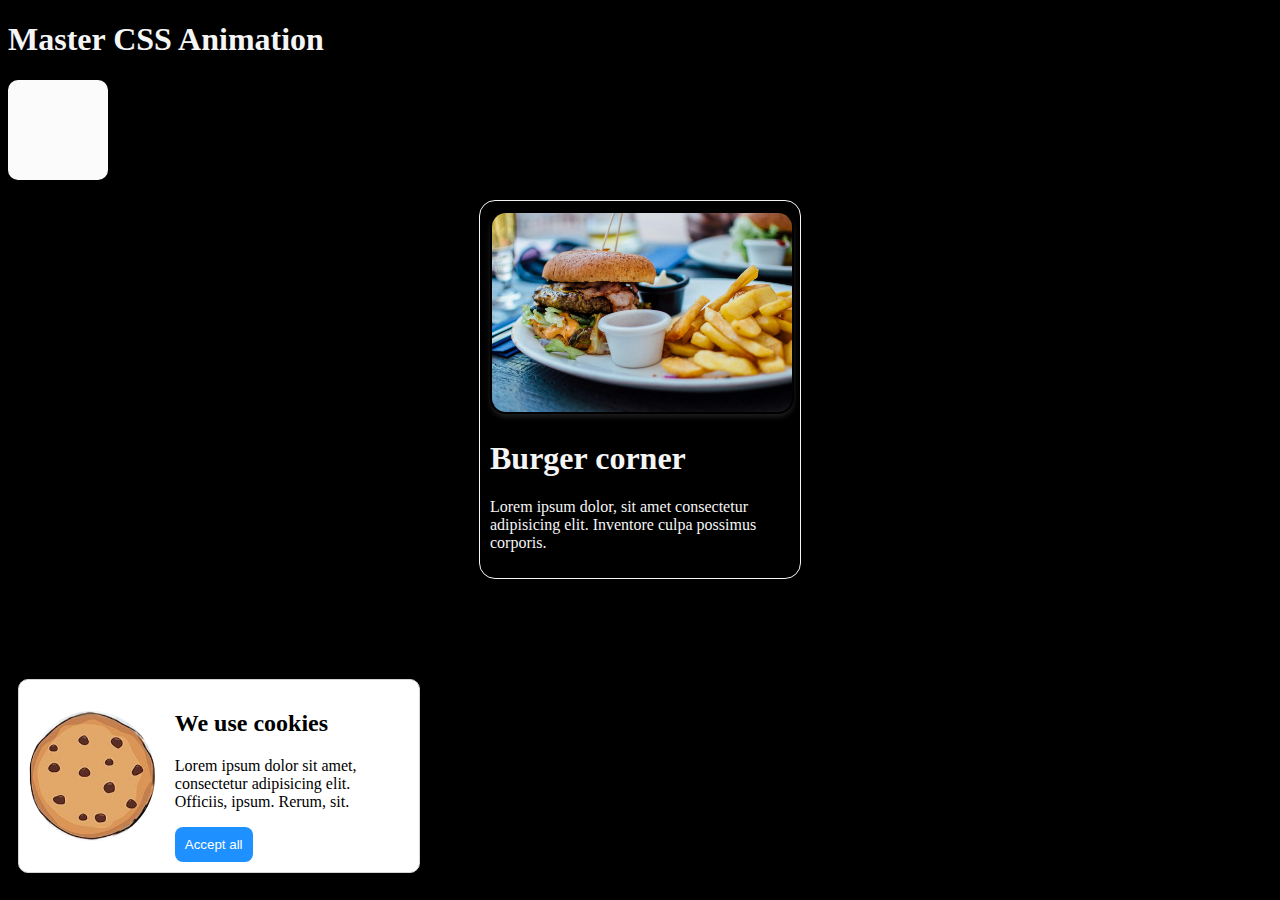
<file: css animation/Animationindex.html>
<!DOCTYPE html>
<html lang="en">
<head>
    <meta charset="UTF-8">
    <meta name="viewport" content="width=device-width, initial-scale=1.0">
    <title>Document</title>
    <link rel="stylesheet" href="style.css">
</head>
<body>
     <div class="title">
        <h1> Master CSS Animation</h1>
    </div> 
    
    <div class="container">
    <div class="box">
        <!-- <img src="./wp9441065.jpg" class="img" alt=""> -->
    </div>
    </div>
        <div class="food-card">
            <img src="./robin-stickel-tzl1UCXg5Es-unsplash.jpg" class="food-img" alt="">
            <h1>Burger corner</h1>
            <p>Lorem ipsum dolor, sit amet consectetur adipisicing elit. Inventore culpa possimus corporis.</p>
        </div>
        <div class="cookies">
            <img src="./cookies1.jpg" class="cookies-img" >
            <div class="content">
            <h2>We use cookies</h2>
            <p>Lorem ipsum dolor sit amet, consectetur adipisicing elit. Officiis, ipsum. Rerum, sit.</p>
            <button class="btn" >Accept all</button>
        </div>
        </div>
        
</body> 
</html>
</file>
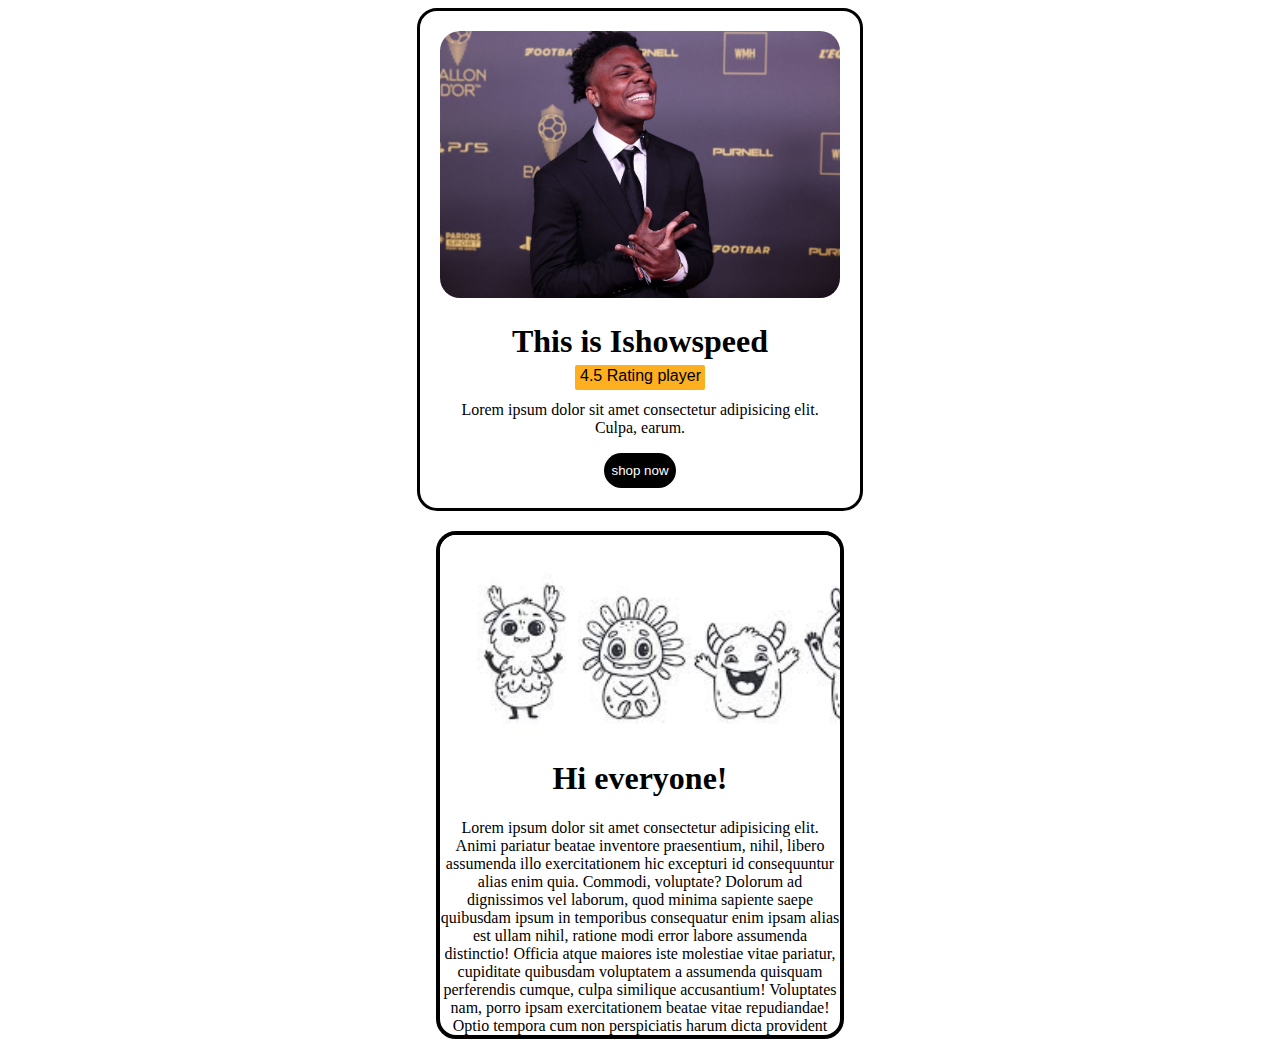
<file: Css display/indexdis.html>
<!DOCTYPE html>
<html lang="en">
<head>
    <meta charset="UTF-8">
    <meta name="viewport" content="width=device-width, initial-scale=1.0">
    <title>CSS diplay</title>
    <link rel="stylesheet" href="style.css">
</head>
<body>
    <div class="text-center"></div>
    <div class="card text-center">
    <img src="./speed.jpeg" class="pic">
    <h1 style="margin-bottom: 7px;">This is Ishowspeed</h1>
    <p class="rating">4.5 Rating player</p>
    <p >Lorem ipsum dolor sit amet consectetur adipisicing elit. Culpa, earum.</p>
    <button class="but text-center ">shop now</button>
    </div>
    <div class="overflow text-center">
        <img src="./animated.jpg" class="overflow-img" width="500px">
        <h1>Hi everyone!</h1>
        <p>Lorem ipsum dolor sit amet consectetur adipisicing elit. Animi pariatur beatae inventore praesentium, nihil, libero assumenda illo exercitationem hic excepturi id consequuntur alias enim quia. Commodi, voluptate? Dolorum ad dignissimos vel laborum, quod minima sapiente saepe quibusdam ipsum in temporibus consequatur enim ipsam alias est ullam nihil, ratione modi error labore assumenda distinctio! Officia atque maiores iste molestiae vitae pariatur, cupiditate quibusdam voluptatem a assumenda quisquam perferendis cumque, culpa similique accusantium! Voluptates nam, porro ipsam exercitationem beatae vitae repudiandae! Optio tempora cum non perspiciatis harum dicta provident consectetur nemo aliquid repellendus quidem itaque aut voluptatem possimus, nulla debitis rerum rem velit magnam natus ea asperiores, officiis enim nisi. Praesentium repudiandae nobis eos, aliquid aliquam corporis dicta. Deserunt nihil provident animi esse cumque dicta officiis aliquid, optio veritatis consequuntur. Porro quam in reiciendis, aperiam veritatis dolor molestiae deserunt odit molestias deleniti officia? Nemo assumenda culpa sed saepe quaerat voluptate nesciunt, odio accusamus ratione cumque facere, quas asperiores placeat quibusdam est enim et alias ipsa, animi eligendi deleniti doloremque impedit praesentium. Eum assumenda iste doloribus officiis consequuntur placeat aliquam maxime error, reiciendis quaerat, earum velit soluta minima fuga tenetur delectus iure enim nihil quasi debitis. Illo error exercitationem enim dolore. Libero velit quia dolore aspernatur nisi quaerat sapiente nulla illo, consequuntur excepturi adipisci laborum sed accusamus dicta recusandae nobis! Suscipit, consequuntur aut quia est nobis id commodi? Delectus, esse. Possimus corporis nobis provident iure consequatur reprehenderit fugiat? Iusto doloremque veritatis corporis, perferendis possimus nemo aspernatur necessitatibus error iste, quae quo laboriosam nam, nesciunt minima totam autem. Nesciunt excepturi sint laborum deserunt debitis voluptas, dignissimos consequuntur tempora obcaecati mollitia ut velit corrupti impedit vero, culpa odio repudiandae aut quis commodi? Quas veritatis rerum ut tempora nemo vitae dolore magnam asperiores voluptatem aliquid et, porro, sequi praesentium eum consequatur fugit eaque? Aliquam, quos voluptatum.</p>

    </div>

</body>
</html>
</file>
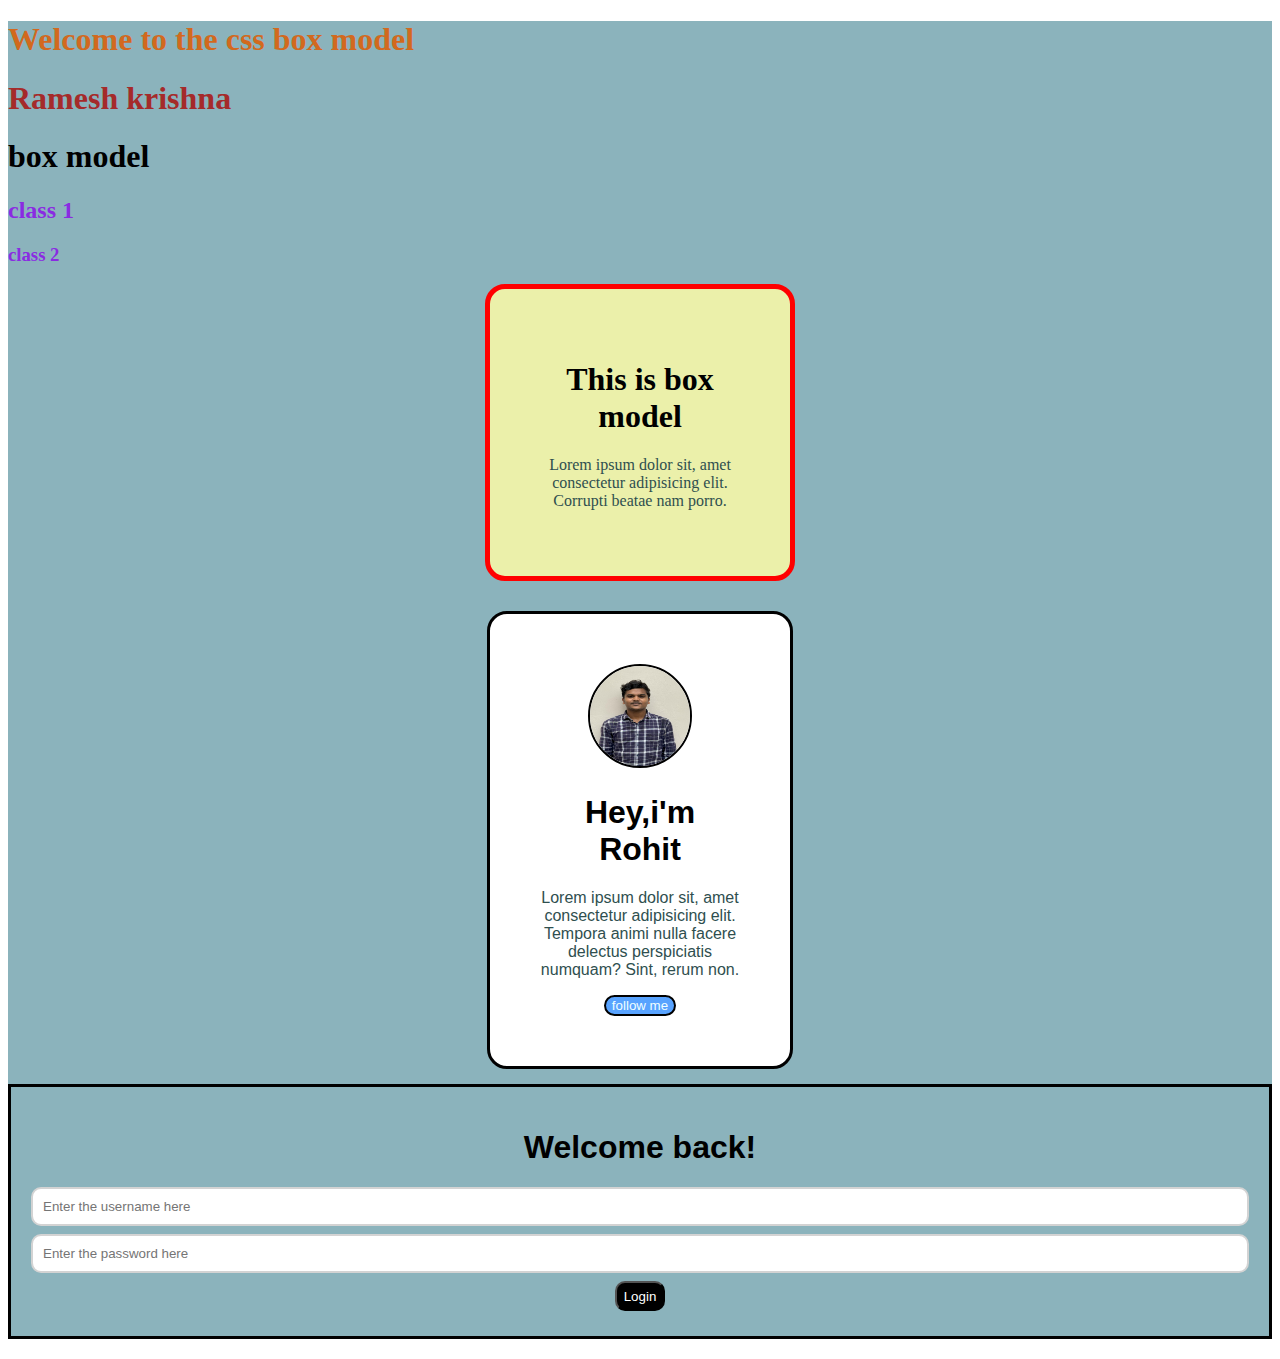
<file: css model box/indexbox.html>
<!DOCTYPE html>
<html lang="en">
<head>
    <meta charset="UTF-8">
    <meta name="viewport" content="width=device-width, initial-scale=1.0">
    <title>css box model</title>
    <link rel="stylesheet" href="style.css">

</head>
<body>
  <div style="background-color: rgb(139, 179, 188);";">
    <!-- example of class -->
    <h1 class="head" style="color: chocolate;">Welcome to the css box model</h1>
    <h1 style="color: brown;">Ramesh krishna</h1>
    <h1>box model</h1>
    <!-- adding two classes -->
     <h2 class="title1 ">class 1</h2>
     <h3 class="title1 title2 head">class 2</h3>
     <!-- box model -->
      <div class="text-center">

      </div>
      <div class="model text-center">
        <h1>This is box model</h1>
        <p>Lorem ipsum dolor sit, amet consectetur adipisicing elit. Corrupti beatae nam porro.</p>        
      </div>
      <div class="user1 text-center " >
        
        <img src="./rohit.jpg" class="user"  alt="" >
        <h1>Hey,i'm Rohit</h1>
        <p>Lorem ipsum dolor sit, amet consectetur adipisicing elit. Tempora animi nulla facere delectus perspiciatis numquam? Sint, rerum non.</p>
        <button style="background-color: rgb(88, 163, 255); border-radius: 20px; font-family: 'Franklin Gothic Medium', 'Arial Narrow', Arial, sans-serif; color: azure; border: 2px solid black;">follow me</button>
      </div>
      <div class="log text-center">
        <h1 style="color: black; font-family: Arial, Helvetica, sans-serif;">Welcome back!</h1>
        <input type="text"  class="input" placeholder="Enter the username here">
        <input type="password"  class="input" placeholder="Enter the password here">
        <button class="but">Login</button>

      </div>
    </div>
</body>
</html>
</file>
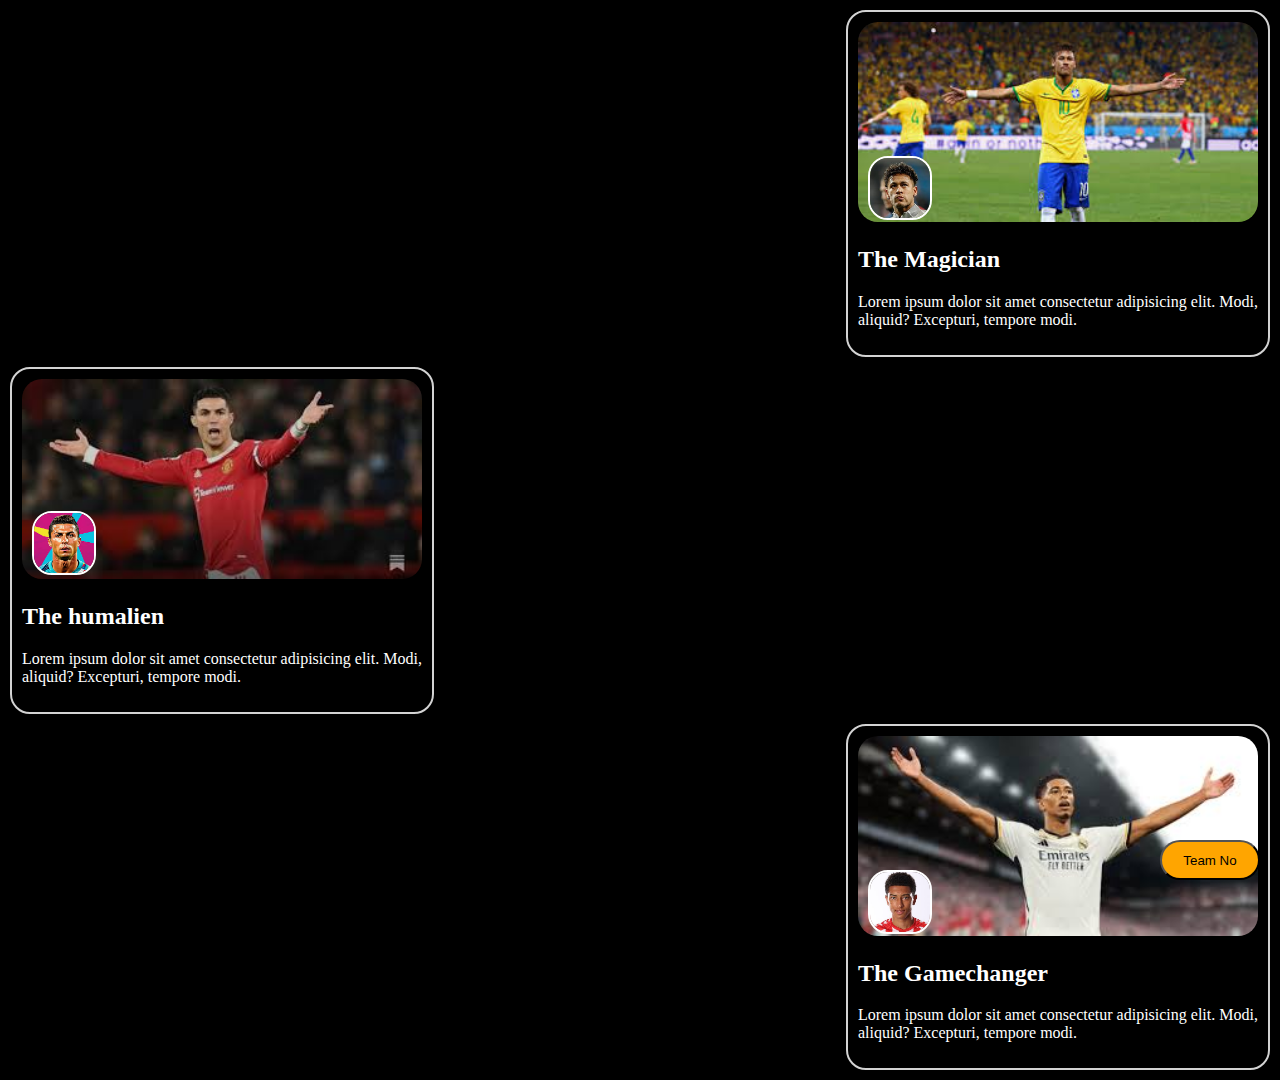
<file: css positions/indexpos.html>
<!DOCTYPE html>
<html lang="en">
<head>
    <meta charset="UTF-8">
    <meta name="viewport" content="width=device-width, initial-scale=1.0">
    <title>css positions</title>
    <link rel="stylesheet" href="style.css">
</head>
<body>
  
    
   </style>
    <div class="player-card" style="margin-right: 10px;">
        <div class="relney">
            <img src="./neymar.jpg" class="player-card-img" alt="">
             <img class="neyprofile"  src="./ney profile.jpg" alt="">
        </div>
        <h2>The Magician</h2>
        <p>Lorem ipsum dolor sit amet consectetur adipisicing elit. Modi, aliquid? Excepturi, tempore modi.</p>
    </div>
    <div class="player-card" style="margin-left: 10px;">
        <div class="ronrel">
            <img src="./ronaldo.jpg" class="player-card-img" alt="">
             <img class="ronprofile" src="./ronaldo profile.jpg" alt="">
        </div>
        <h2>The humalien</h2>
        <p>Lorem ipsum dolor sit amet consectetur adipisicing elit. Modi, aliquid? Excepturi, tempore modi.</p>
    </div>
    <div class="player-card" style="margin-right: 10px;">
        <div class="belrel">       
             <img src="./bellingham.jpg" class="player-card-img" alt="">
             <img class="belprofile" src="./bellingham profile.jpg" alt="">
        </div>
        <h2>The Gamechanger</h2>
        <p>Lorem ipsum dolor sit amet consectetur adipisicing elit. Modi, aliquid? Excepturi, tempore modi.</p>
    </div>
    <button class="but">Team No</button>

</body>
</html>
</file>
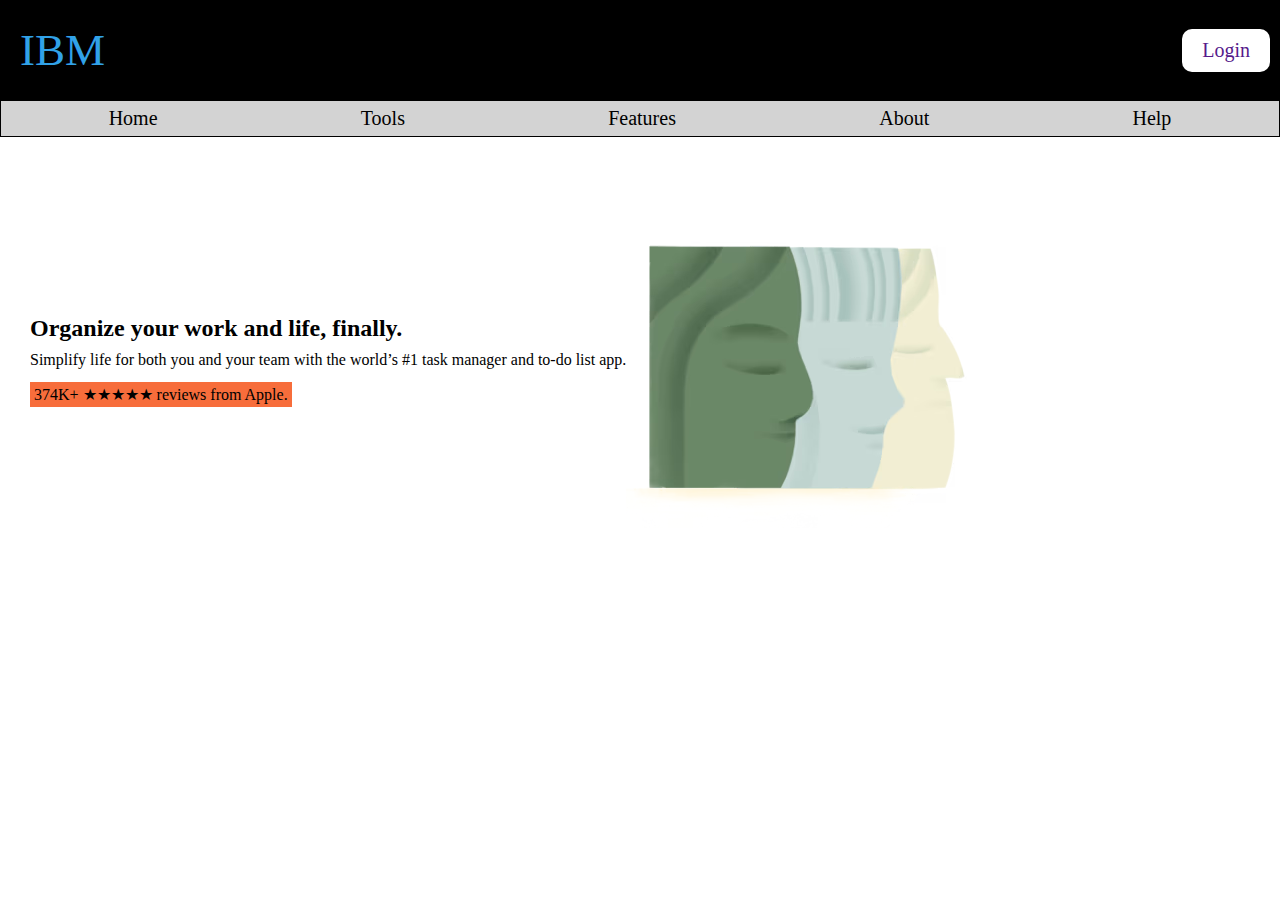
<file: flexbox usecases/indexflexusecase.html>
<!DOCTYPE html>
<html lang="en">
<head>
    <meta charset="UTF-8">
    <meta name="viewport" content="width=device-width, initial-scale=1.0">
    <title>Document</title>
    <link rel="stylesheet" href="style.css">
</head>
<body>
    <div class="nav">
        <a class="but-nav1" href="">IBM</a>
        <a class="but-nav2" href="">Login</a>
    </div>
    <div class="features">
        <a class="link" href="" >Home</a>
        <a class="link"href="" >Tools</a>
        <a class="link"href="" >Features</a>
        <a class="link"href="" >About</a>
        <a class="link" href="" >Help</a>

    </div>
    <!-- <div class="continer-center">
    <div class="continer">
        <h2>Register for the beta version</h2>
        <input type="text" placeholder="Enter the name">
        <input type="text" placeholder="Enter the email">
        <input type="text" placeholder="Enter the college">
        <button class="but-reg">Register Now</button>
    </div>
</div> -->
<section class="sample-web">
         <div class="content-section">
            <h2>Organize your work and life, finally.</h2>
            <p style="margin-top: -10px;">Simplify life for both you and your team with the world’s #1 task manager and to-do list app.<br></p>
             <p style="background-color: rgb(247, 109, 59); display: inline; padding: 4px; ">374K+ ★★★★★ reviews from Apple.</p>
         </div>
         <div class="content-img">
            <img src="./sample img.avif" alt="">
         </div>
</section>
</body>
</html>
</file>
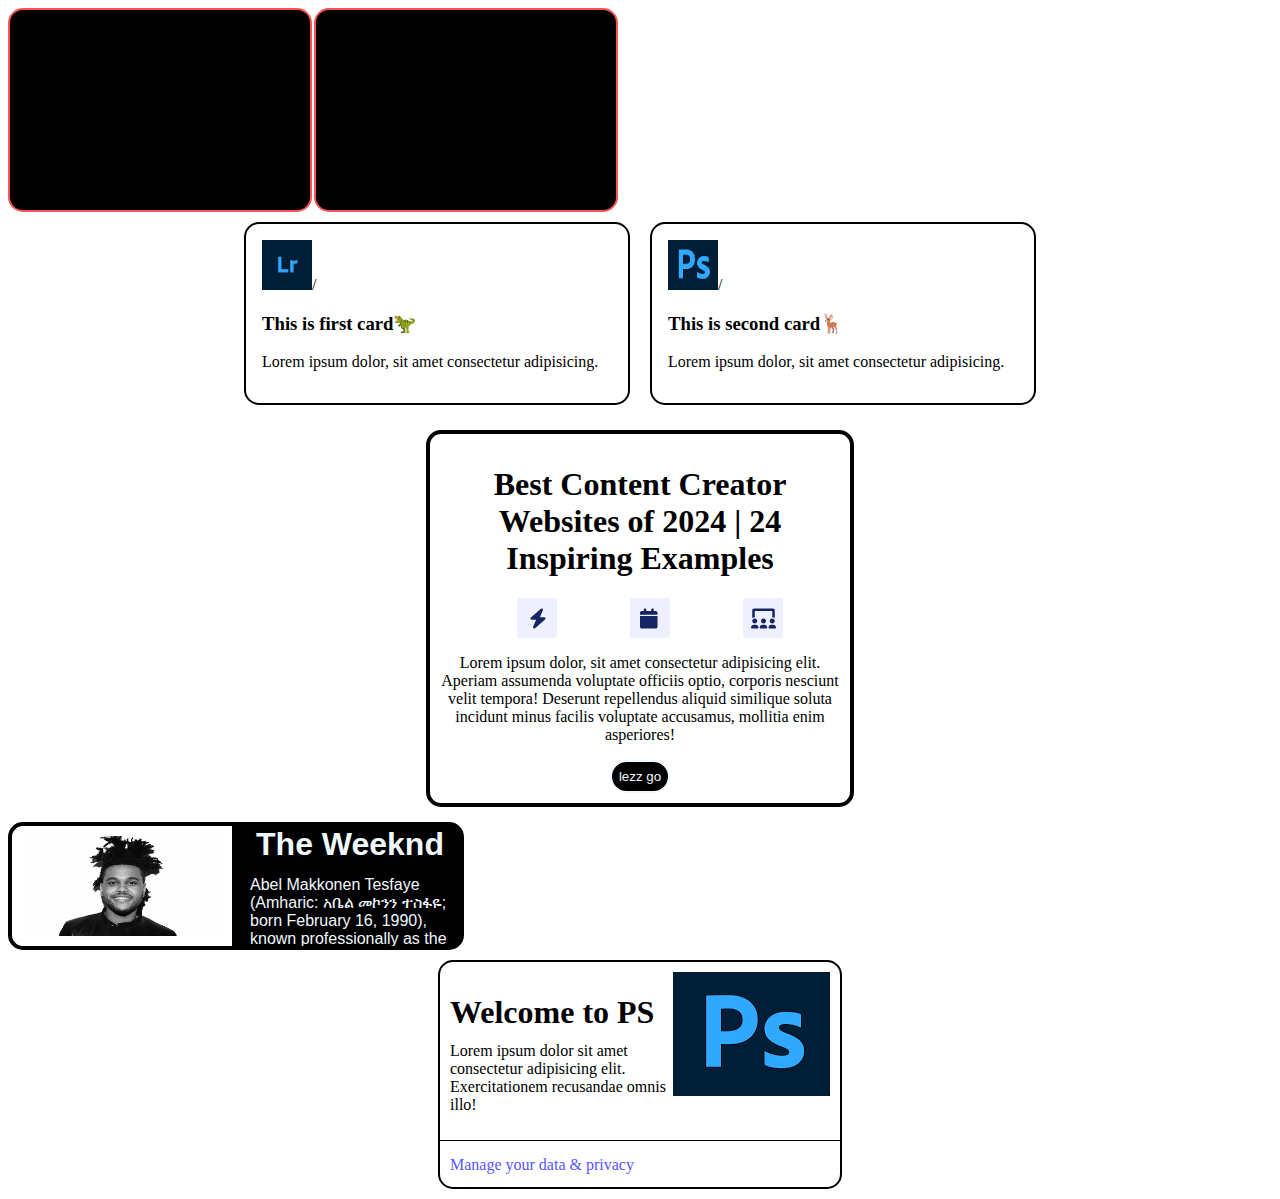
<file: flexbox/indexflex.html>
<!DOCTYPE html>
<html lang="en">
<head>
    <meta charset="UTF-8">
    <meta name="viewport" content="width=device-width, initial-scale=1.0">
    <title>Document</title>
    <link rel="stylesheet" href="style.css">
</head>
<body>
    <div class="center">

    </div>
    <!-- flexbox core concept -->
    <div class="flexbox-parent">
        <div class="flexbox-child"></div>
        <div class="flexbox-child"></div>
        
    </div>


    <!-- exapmle 1 -->
    <div class="flexcard">
        <div class="card">
            <img src="./LR.png" style="height: 50px; width: 50px;" alt="">/
            <h3>This is first card🦖</h3>
            <p>Lorem ipsum dolor, sit amet consectetur adipisicing.</p>
        </div>
        <div class="card">
            <img src="./ps.png" style="height: 50px; width: 50px;" alt="">/
            <h3>This is second card🦌</h3>
            <p>Lorem ipsum dolor, sit amet consectetur adipisicing.</p>
        </div>
    </div>


    <!-- examlpe 2 -->
     <div class="flexcard1">
        <h1>Best Content Creator Websites of 2024 | 24 Inspiring Examples</h1>
        <div class="flexcard1-ex1">
            <img src="./sp1.svg" alt="">
            <img src="./sp2.svg" alt="">
            <img src="./sp3.svg" alt="">
        </div>
        <p>Lorem ipsum dolor, sit amet consectetur adipisicing elit. Aperiam assumenda voluptate officiis optio, corporis nesciunt velit tempora! Deserunt repellendus aliquid similique soluta incidunt minus facilis voluptate accusamus, mollitia enim asperiores!</p>
        <button class="flex1-but">lezz go</button>
     </div>

     <!-- examlpe 3 -->
      <div class="flexbox-parent">
      <div class="weekflexcard ">
         <img class="weekndimg" src="./theweeknd.jpg" alt="">
      </div>
      <div class="aboutweek">
        <h1 style="text-align: center; margin-top: -10px; font-family: Arial, Helvetica, sans-serif;">The Weeknd</h1>
        <p style="margin-top: -9px; font-family: 'Segoe UI', Tahoma, Geneva, Verdana, sans-serif;">Abel Makkonen Tesfaye (Amharic: አቤል መኮንን ተስፋዬ; born February 16, 1990), known professionally as the Weeknd</p>
      </div>
      </div>
      
      <div class="parent">
         <div class="child">
        <div >
            <h1> Welcome to PS </h1>
            <p style="margin-top: -10px;" >Lorem ipsum dolor sit amet consectetur adipisicing elit. Exercitationem recusandae omnis illo!</p>

        </div>
        <img style="height: 50%; width: 50%;" src="./ps.png" alt="">
        </div>
        <div class="footer">
        <a href="https://myaccount.google.com/data-and-privacy" style="color: rgb(86, 86, 255);" class="link">Manage your data & privacy</a>
        </div>
    </div>
   
</body>
</html>
</file>
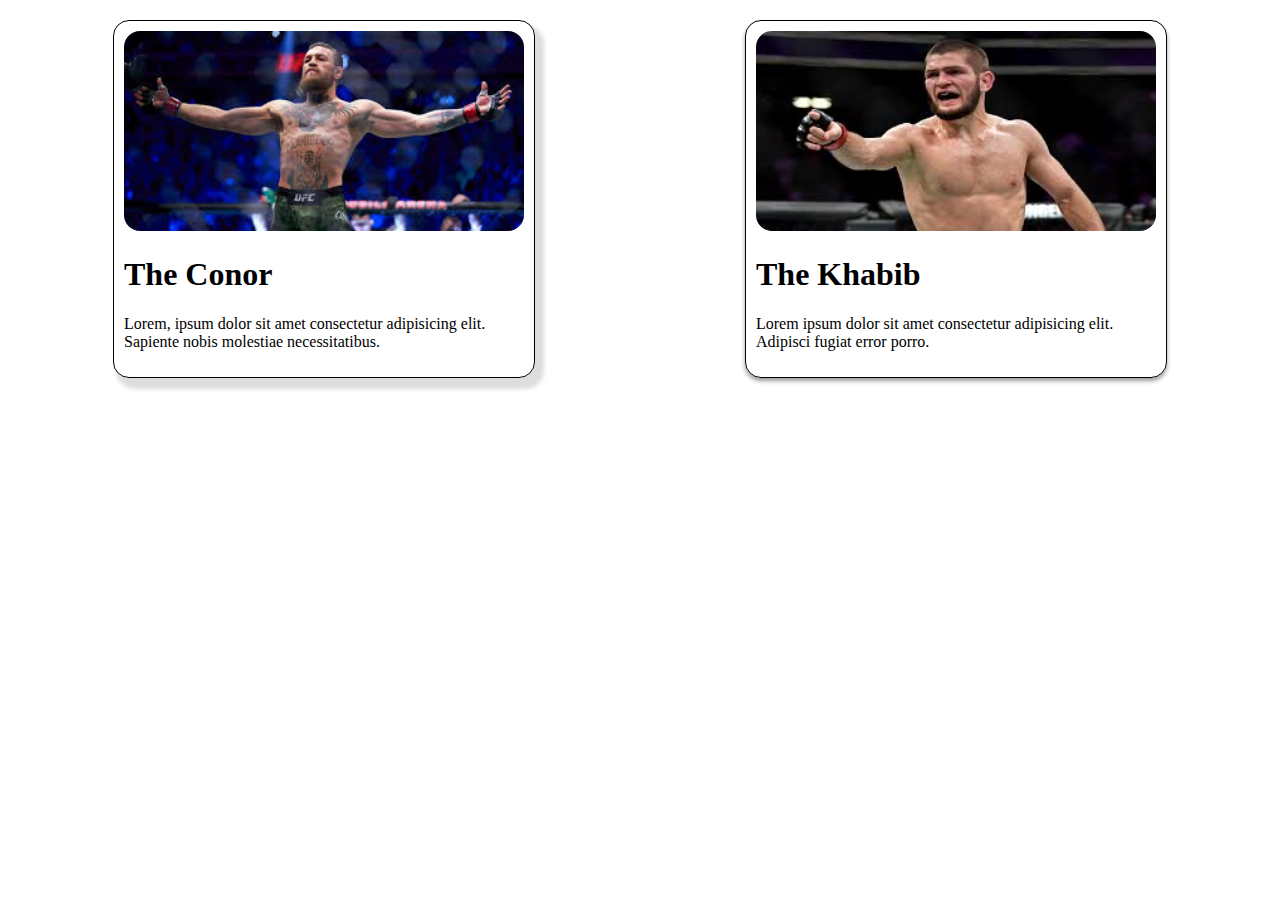
<file: media query/mediaindex.html>
<!DOCTYPE html>
<html lang="en">
<head>
    <meta charset="UTF-8">
    <meta name="viewport" content="width=device-width, initial-scale=1.0">
    <title>Document</title>
    <link rel="stylesheet" href="style.css">
</head>
<body>
    <!-- <div class="card">
        <img src="./sampleimg.avif" class="card-img" alt="">
        <H2 class="text">2PAC </H2>
        <p>Lorem ipsum dolor sit amet consectetur adipisicing elit. Debitis placeat ex incidunt?</p>
    </div> -->

    <!-- example 2 -->
     <div class="container">
        <div class="conorex">
        <img src="./conor sample.jpeg" class="conor-img" alt="">
        <h1>The Conor</h1>
        <p>Lorem, ipsum dolor sit amet consectetur adipisicing elit. Sapiente nobis molestiae necessitatibus.</p>
     </div>
     <div class="khabibex">
        <img src="./khabibsample.jpeg" class="khabib-img" alt="">
        <h1>The Khabib</h1>
        <p>Lorem ipsum dolor sit amet consectetur adipisicing elit. Adipisci fugiat error porro.</p>
    </div>
     </div>
    
</body>
</html>
</file>
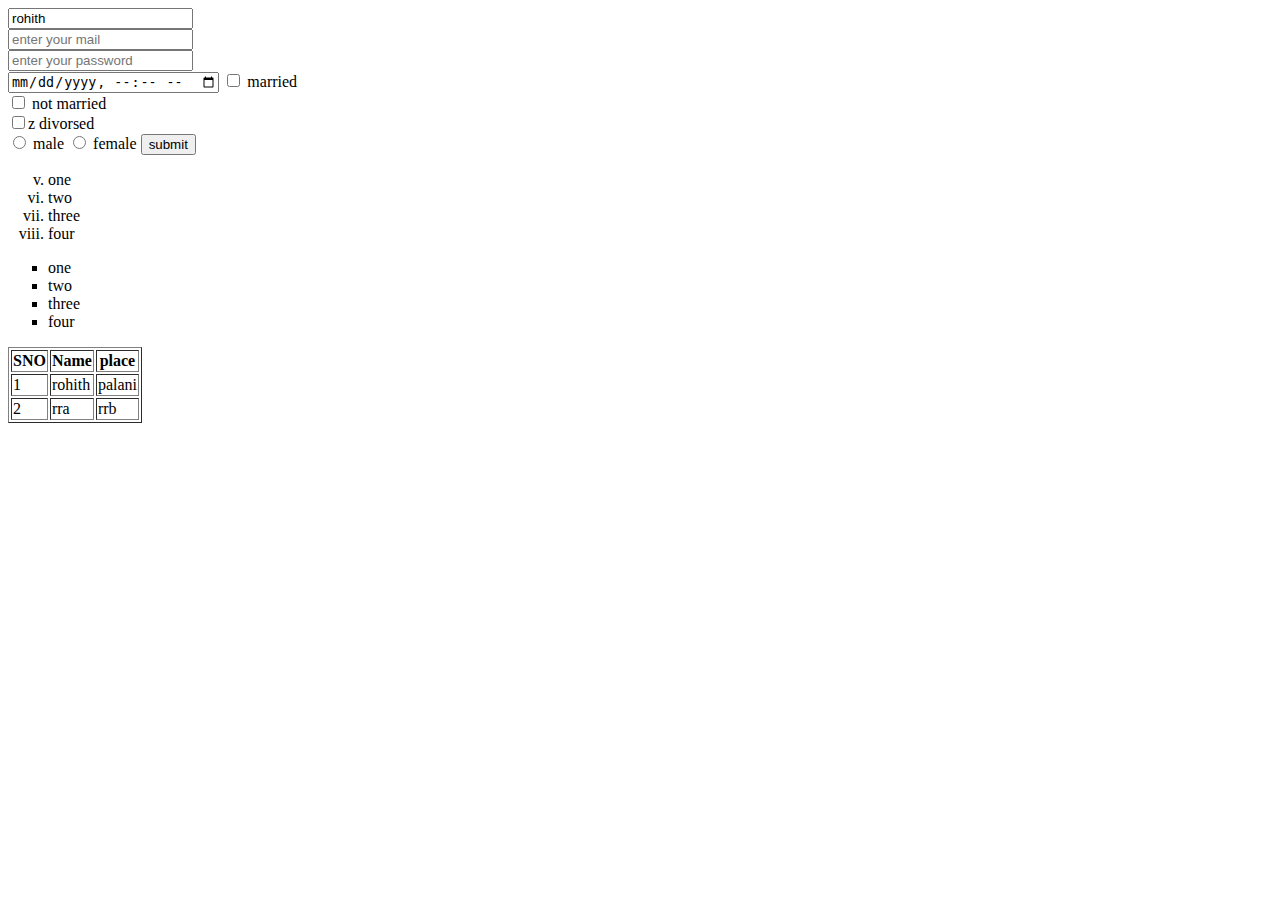
<file: personsl trail 1/indextrail.html>
<!DOCTYPE html>
<html lang="en">
  <head>
    <meta charset="UTF-8" />
    <meta name="viewport" content="width=device-width, initial-scale=1.0" />
    <title>webpage</title>
  </head>
  <body>
    <form action="">
      <input type="text" required
        value="rohith" placeholder="enter your name"/>
      <br />
      <input type="email" placeholder="enter your mail" />
      <br />
      <input type="password" placeholder="enter your password" />
      <br />
      <input type="datetime-local" name="" id="" />
      <input type="checkbox" />
      <label for="">married</label>
      <br />
      <input type="checkbox" />
      <label for="">not married</label>
      <br />
      <input type="checkbox" />z
      <label for="">divorsed</label>
      <br />
      <input type="radio" name="gender" id="male" />
      <label for="">male</label>
      <input type="radio" name="gender" id="female" />
      <label for=" ">female</label>
      <input type="submit" value="submit" />
    </form>
    <ol type="i" start="5">
      <li>one</li>
      <li>two</li>
      <li>three</li>
      <li>four</li>
    </ol>
    <!--different types of unordered lists can br done line dot ,disk, circle -->
    <ul type="Square">
      <li>one</li>
      <li>two</li>
      <li>three</li>
      <li>four</li>
    </ul>

    <table border="">
      <tr>
        <th>SNO</th>
        <th>Name</th>
        <th>place</th>
      </tr>
      <td>1</td>
      <td>rohith</td>
      <td>palani</td>
      <tr>
        <td>2</td>
        <td>rra</td>
        <td>rrb</td>
      </tr>
    </table>
  </body>
</html>
</file>
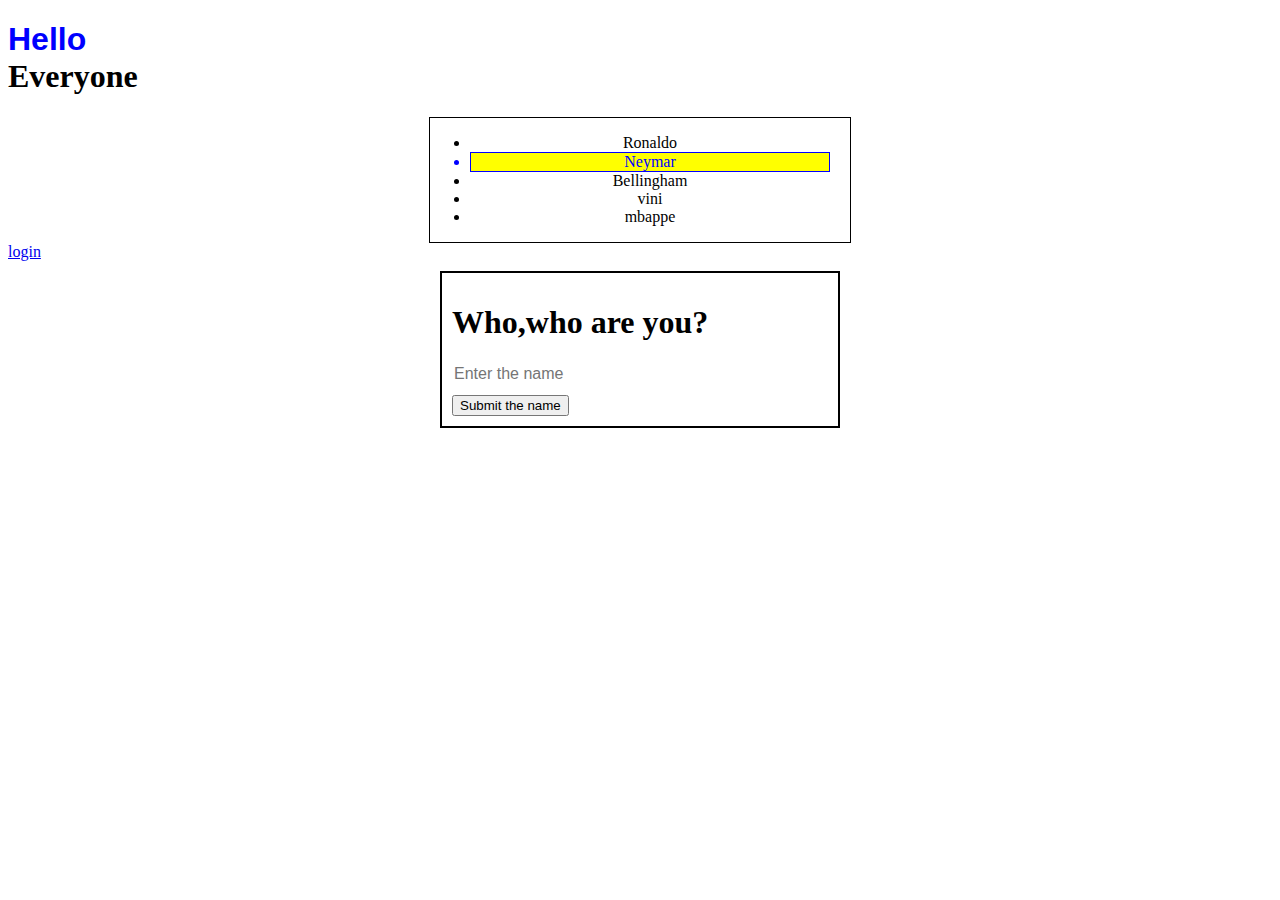
<file: pseudo elements and classes/pseudoindex.html>
<!DOCTYPE html>
<html lang="en">
<head>
    <meta charset="UTF-8">
    <meta name="viewport" content="width=device-width, initial-scale=1.0">
    <title>Document</title>
    <link rel="stylesheet" href="style.css">
</head>
<body>
    <div class="pseudotext">
           <h1>Hello <br>Everyone</h1>
    </div>
    <div class="targetname">
        <ul> <li>Ronaldo</li>
        <li>Neymar</li>
        <li>Bellingham</li>
        <li>vini</li>
        <li>mbappe</li></ul>
       
    </div>
    <a href="#login">login</a>
    <div class="exp2">
        <h1>Who,who are you?</h1>
        <input type="text" placeholder="Enter the name">
        <br>
        <button class="but">Submit the name</button>
    </div>
</body>
</html>
</file>
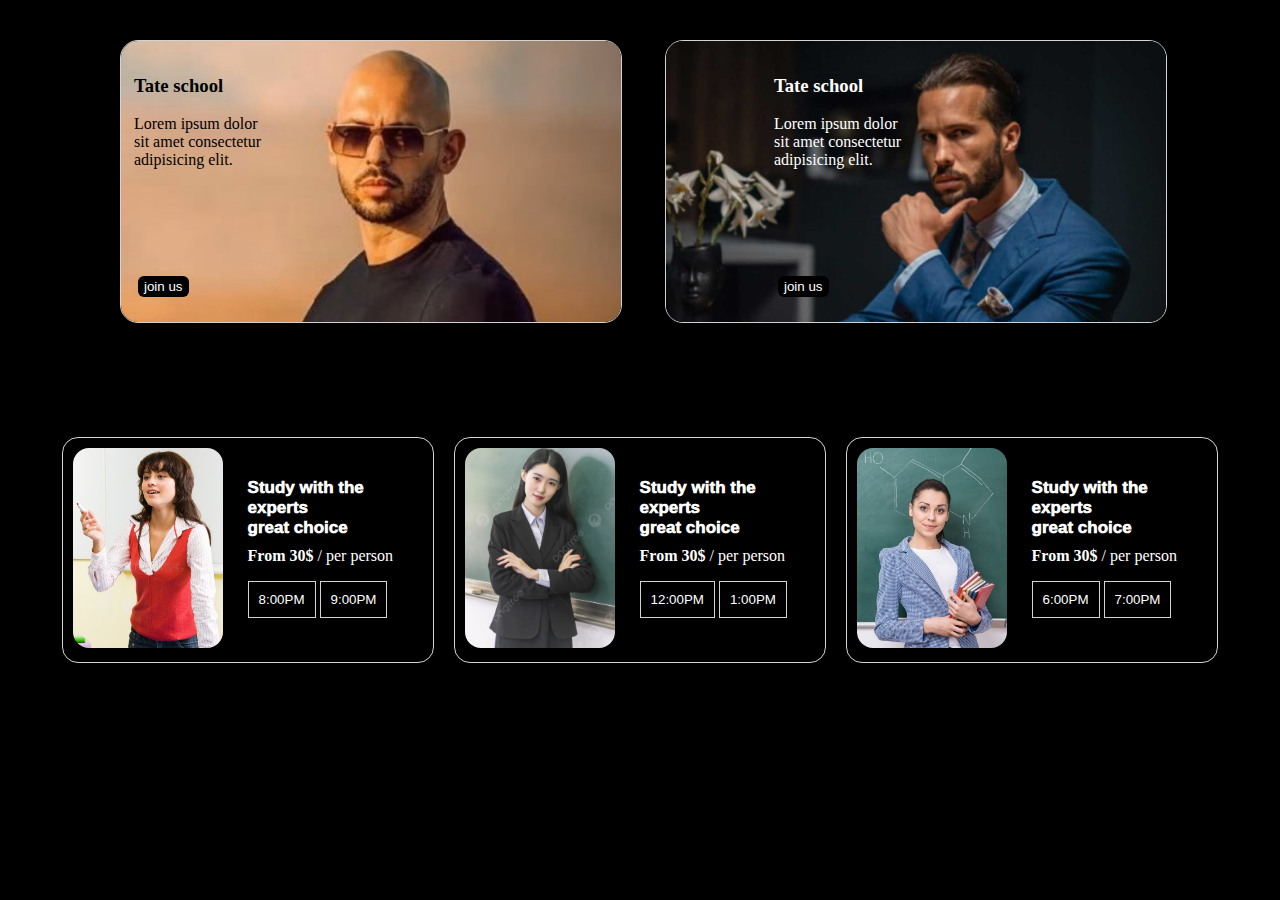
<file: hackathon/hackathon/indexhack.html>
<!DOCTYPE html>
<html lang="en">
<head>
    <meta charset="UTF-8">
    <meta name="viewport" content="width=device-width, initial-scale=1.0">
    <title>Document</title>
    <link rel="stylesheet" href="style.css">
</head>
<body>
    <div class="top">
    <div class="tate-school">
        <img src="./andere.jpg" class="andrew-img" alt="">
    
    <div class="andrew-content">
        <h3>Tate school</h3>
        <p>Lorem ipsum dolor <br>sit amet consectetur<br> adipisicing elit.</p>
        
    </div>
    <button class="btn">join us</button>
    </div>
    <div class="tate-school">
        <img style="margin-left: -95px;" src="./Tristan-Tate.jpg" class="andrew-img" alt="">
    
    <div class="andrew-content">
        <h3 style="color: white;">Tate school</h3>
        <p style="color: white;">Lorem ipsum dolor <br>sit amet consectetur<br> adipisicing elit.</p>
        
    </div>
    <button class="btn">join us</button>
</div>
    </div>
    <div class="down">
     <div class="bottom">
    <div class="content2">
        <img src="./teacher1.jpg" class="teacher-img" alt="">
    </div>
        <div class="text">
            <h5>Study with the experts <br>great choice</h5>
            <p style="margin-top: -20px;"><strong>From 30$</strong> / per person</p>
            <button class="btn-down">8:00PM</button>
            <button class="btn-down">9:00PM</button>
        </div>
         </div>
           <div class="bottom">
    <div class="content2">
        <img src="./teacher 2.jpg" class="teacher-img" alt="">
    </div>
        <div class="text">
            <h5>Study with the experts <br>great choice</h5>
            <p style="margin-top: -20px;"><strong>From 30$</strong> / per person</p>
            <button class="btn-down">12:00PM</button>
            <button class="btn-down">1:00PM</button>
        </div>
         </div>
          <div class="bottom">
    <div class="content2">
        <img src="./teacher3.jpg" class="teacher-img" alt="">
    </div>
        <div class="text">
            <h5>Study with the experts <br>great choice</h5>
            <p style="margin-top: -20px;"><strong>From 30$</strong> / per person</p>
            <button class="btn-down">6:00PM</button>
            <button class="btn-down">7:00PM</button>
        </div>
         </div>
    </div>
    
    

</body>
</html>
</file>
<file: css animation/style.css>
/* What is animation
    "Any kind of an object whether it is text or an image  whatever the case if that is moving in any medium in a specific time that becomes an animation"
    (For example in a screen  if a car is moving that is a kind of animation)
 */
 body{
    /* text-align: center; */
    font-family: Georgia, 'Times New Roman', Times, serif;
    background: #000000;
    color: whitesmoke;
 }
 .container{
    display: flex;
    /* justify-content: center; */

 }
.box{
    width: 100px;
    height: 100px;
    background: rgb(251, 251, 251);
    border-radius: 10px;
    /* new  property */
    transition: width -1s;
    /* position: relative; */
    /* using this position relative and in img position absolute have a link
       which we can alter the position by left,right,bottom and top. 
    */
    /* box-shadow: 0px 3px 5px 0px; */


   /* Moving Animation 
   for making this moving animation we need to follow three steps
    #name
    #duration
    #destination
   */
    animation-name: whitebox;
    animation-duration: 2s;
    /* animation fill mode is used to stop the animated object to come back to the initial state */
    animation-fill-mode: both;
    /* animation iteration count is used to how many time the animation takes place in the page */
    animation-iteration-count: 3;
    /* animation alternate is used to do pendelum wise moment either we can use reverse */
    animation-direction: alternate;
}
/* DESTINATION is denoted by keyframe */
@keyframes whitebox{
    50%{
        border-radius: 50px;
        background-color: teal;
    }
    70%{
        border-radius: 70px;
        background-color: dodgerblue;
    }
    100%{
        margin-left: 1500px;
        transform: rotate(360deg);
        background: #8f0000;
    }

}
/* .box:hover{
    width: 360px;
    border-radius: 10px;
} */
.img{
    text-align: center;
    /* position: absolute; */
    left: 10px;
    top: 6px;

    width: 90px;
    height: 90px;
    border-radius: 20PX;
    border: 2px solid;
   border: 1px solid;
    box-shadow: 0px 3px 5px 0px;
    
}
.img:hover{
    height: 100px;
    width: 110px;
    
}
.food-card{
    width:300px;
    border: 1px solid ;
    border-radius: 16px;
    padding: 10px;
    margin: 10px auto;
    transition: 2ms;
    margin-top: 20px;
}
.food-img{
    width: 100%;
    border-radius: 16px;
    border: 2px solid rgba(0, 0, 0, 0.03);
   box-shadow: 0px 3px 5px 0px #1e1e1e;
    
}
.food-card:hover{
    width: 320px;
    transform: rotate(4deg);
    background-color: whitesmoke;
    color: black;
    
}

            
.cookies{
    background-color: white;
    width: 380px;
    border: 1px solid lightgray;
    padding: 10px;
    border-radius: 10px;
    margin: 10px;
    margin-top: 100px;
    bottom: 0;
/* position: fixed; */
    display: flex;
    align-items: center;
}
.btn{
    background-color: dodgerblue;
    padding: 10px;
    border-radius: 8px;
    border: none;
    color: white;
    
}
.content{
    background-color: white;
    color: black;
    padding: 0px 20px;
}
.cookies-img{
    
    width: 130px;
    height: 130px;
    margin: 10px auto;
    border-radius: 50%;
    animation-name: rolling-cookie;
    animation-duration: 800ms;
    animation-iteration-count: infinite;
    animation-direction: alternate;
    circ;
}

@keyframes rolling-cookie {
    100%{
        transform: rotate(30deg);
    }
}
}
</file>
<file: Css display/style.css>
.pic{
    width: 100%;
    border-radius: 20px;

}
.text-center{
    text-align: center;
}
.card{
    border: 3px solid black;
    margin: auto;
    padding: 20px;
    width: 400px;
    border-radius: 20px;
font-family: Cambria, Cochin, Georgia, Times, 'Times New Roman', serif;

}
.but{
    color: white;
    border: 2px;
    border-radius: 40px;
    background: #000;
    padding: 10px 7px;

}
.overflow{
    border: 4px solid black;
    width:400px;
    height: 500px;
    margin:auto;
    border-radius:20px ;
    margin-top: 20px;
    overflow: auto;
    /* the above tag is used to hide the extra content which are popping out of the border */

}
.overflow-img{
    margin-bottom: -50px;
}
.rating{
    text-align: center;
    background: rgb(253, 175, 31);
    font-family: 'Trebuchet MS', 'Lucida Sans Unicode', 'Lucida Grande', 'Lucida Sans', Arial, sans-serif;
    display: inline;
    padding: 2px 4px 6px 5px;
    border-radius: 2px;

    
    
}
</file>
<file: css model box/style.css>
.head{
    color: brown;
}
.text-center{
    text-align: center;
}
h1{
    color: rgb(0, 0, 0);
}
.title1{
    color: blueviolet;
}
.model{
    text-align: center;
    color: darkslategray;
    border: 5px solid red;
    width: 200px;
    padding: 50px;
    border-radius: 20px;
    margin: auto;
    margin-bottom: 30px;
    background: #ebf0aa;
}
.user1{

    color: darkslategray;
    border: 5px solid red;
    width: 200px;
    padding: 50px;
    border: 3px solid black;
    margin: auto;
    background: white;
    border-radius: 20px;
    

    font-family: 'Trebuchet MS', 'Lucida Sans Unicode', 'Lucida Grande', 'Lucida Sans', Arial, sans-serif;
}
.user{
    height:100px;
    width: 100px;
    border: 2px solid black;
    text-align: center;
    border-radius: 100%;
}
.log{
    
    margin:auto;
    border: 3px solid black;
    margin-top: 15px;
    box-sizing:  border-box;
    margin-bottom: 20px;
    padding: 20px;
}
.input{
    width: 100%;

    padding: 10px;
    margin-bottom: 8px;
    box-sizing: border-box;
    border: 2px solid lightgray;
    border-radius: 10px;
}
.but{
    margin-bottom: 5px;
    color: white;
    background: #000;
    width: 50px;
    height: 30px;
    border-radius: 10px;
}
</file>
<file: css positions/style.css>
body{
    margin:0;
    background: black;
}
.player-card{
    
    width: 400px;
    border: 2px solid lightgray;
    border-radius: 20px;
    margin: 10px auto;
    padding: 10px;
    font-family: Cambria, Cochin, Georgia, Times, 'Times New Roman', serif;
    color: white;
}
.player-card-img{
    width: 100%;
    border-radius: 20px;
}
.but{
    width: 100px;
    height: 40px;
    border-radius: 30px;
    margin-left: 20px;
    background:orange;
    position: fixed;
    bottom: 0px;
    right: 0;
    margin-bottom: 20px;
    margin-right: 20px;
}
/* .profile{
    background-color: white;
    color: rgb(254, 254, 63);
    text-align: center;
    padding: 5px;
    position: sticky;
    top: 0;
    width: 100%;
    height: 200px;
} */
.relney{
    position: relative;
}
.neyprofile{
    position: absolute;
    left: 10px;
    bottom: 6px;
    width: 60px;
    height: 60px;
    border-radius: 20PX;
    border: 2px solid;
    
}
.ronrel{
    position: relative;

}
.ronprofile{
    position: absolute;
    left: 10px;
    bottom: 8px;
    width: 60px;
    height: 60px;
    border-radius: 20PX;
    border: 2px solid;
}
.belrel{
    position: relative;

}
.belprofile{
    position: absolute;
    left: 10px;
    bottom: 6px;
    width: 60px;
    height: 60px;
    border-radius: 20PX;
    border: 2px solid;
}
</file>
<file: flexbox usecases/style.css>
body{
    margin: 0;
}
.nav{
    background: black;
    height: 100px;
    display: flex;
    /* justify content is used for allining the text rignt left */
    /* alligh items is used for allining the text top and bottom */
    justify-content: space-between;
    align-items: center;
    padding: 0px 10px ;
}
.nav a{
    text-decoration: none;
}
.but-nav1{
    color: rgb(49, 162, 232);
    font-size: 45px;
    font-family: Cambria, Cochin, Georgia, Times, 'Times New Roman', serif;    
    margin-left: 10PX;
}
.but-nav2{
    font-family: Cambria, Cochin, Georgia, Times, 'Times New Roman', serif;
    background: white;
    border-radius: 10px;
    border: none;
    padding: 10px 20px;
    font-size: 20px
}
.continer{
    width: 400px;
    margin: 10px auto;
}
input{
    width: 100%;
    margin-bottom: 12px;
    padding: 14px;
    border-radius: 10px;
    /* boxsizing is used to cut out excess part things which is overflow from the respective box */
    box-sizing: border-box;
    border: 1px solid lightgray;
}
.but-reg{
    background-color:black;
    color: white;
    border-radius: 12px;
    padding: 5px;
    /* cursor pointer is used to show the specific item by pointing the unusually */
    cursor: pointer;
}
.continer-center{
    display: flex;
    align-items: center;
    /* vh in height represent like a same px and other similar */
    height: 80vh;
}
.sample-web{
    display: flex;
    margin: 30px;
    align-items: center;

}
.features{
    display: flex;
    justify-content: space-around;
    font-size: 20px;
    background: lightgrey;
    padding: 6px;
    border: 1px solid ;
}
.link{
    text-decoration: none;
    color: black;
}
</file>
<file: flexbox/style.css>
.flexbox-parent{
    display: flex;
    /* that i want to use the properties of flex box for the child elements  which is default property
    in which it makes the (top down img to right left img)*/
    /* justify-content: baseline; */
    /* it makes the particulr content to align the position */
    flex-wrap: wrap;
    /* which makes the img compress vertically if we minimize the image */
}

.flexbox-child{
    width: 300px;
    height: 200px;
    background:black;
    border-radius: 15px;
    border: 2px solid rgb(254, 83, 83);
    margin-right: 2px;
}
.card{
    
    width: 350px;
    border-radius: 15px;
    border: 2px solid;
    padding: 16px;
    margin: 10px ;

}
.flexcard{
    display: flex;
    justify-content: center;
}
.flexcard1{
    text-align: center;
    /* height: 300px; */
    width: 400px;
    padding: 10px;
    margin: 15px auto;
    border: 4px solid;
    border-radius: 15px;
    

    
}
.flexcard1-ex1{
    display: flex;
    justify-content: space-around;
    margin: 10px 20px 10px 40px;
}
.flex1-but{
    padding: 7px;
    border: 2px solid;
    border-radius: 20px;
    color: aliceblue;
    background: #000;
    font-family: 'Lucida Sans', 'Lucida Sans Regular', 'Lucida Grande', 'Lucida Sans Unicode', Geneva, Verdana, sans-serif;
}
.weekflexcard{
    
    width: 200px;
    height: 100px;
    border: 4px solid;
    margin: ;
    border-radius:15px 0px 0px 15px ;
    overflow: hidden;
    padding: 10px;
    
    
}
    
.weekndimg{
    height: 100px;
    width: 200px;
}
.aboutweek{
    width: 200px;
    height: 100px;
    border: 4px solid black;
    margin:;
    border-radius:0px 15px 15px 0px ;
    overflow: hidden;
    padding: 10px;
    background: #000;
    color: aliceblue;
    
    
}
.parent{
    border: 2px solid;
    width: 400px;
    margin: 10px auto;
    border-radius: 15px;
}
.child{
    display: flex;
    padding: 10px;
}
.footer{
    border-top: 1px solid;
    padding: 15px 0px 13px 10px;
}
.link{
    text-decoration: none;
    /* the above tag is used to clear any extra text designs which highlights that 
    (Example removing under line) */
}
</file>
<file: media query/style.css>
/* media query = responsiveness*/
/* Depending on the size of the screen we can apply the css */
/* By using this media query we can make the similarities for both pc and mobile viewing feature */
body{
    margin-top: 10px;

}
/* .card{
    width: 400px;
    margin: 30px auto;
    font-family: 'Segoe UI', Tahoma, Geneva, Verdana, sans-serif;
    text-align: center;
        border-radius: 20px;
            border: 1px solid ;
            padding: 10px;


} */
.card-img{
    width: 100%;
    height: 580px;
    border: 1px solid ;
    border-radius: 20px;
}
.text{
    margin-top: -1px;
    margin-bottom: -15px;
    font-family: Impact, Haettenschweiler, 'Arial Narrow Bold', sans-serif;
    color: rgba(90, 44, 11, 0.966)
}
/* example of media query */
/* here we can able to customize our priorities by commanting */
@media(min-width:586px){
.card{
    /* width: 400px; */
    margin: 50px 10px;
    font-family: 'Segoe UI', Tahoma, Geneva, Verdana, sans-serif;
    text-align: center;
        border-radius: 20px;
            border: 1px solid ;
            padding: 10px;

}
}
@media(max-width:586px){
.card{
    /* width: 400px; */
    margin: 50px 10px;
    font-family: 'Segoe UI', Tahoma, Geneva, Verdana, sans-serif;
    text-align: center;
        border-radius: 16px;
            border: 1px solid ;
            padding: 10px;
}
.card{
    width: 50%;
    height: 50%;
}
}
/* breakpoints
sm->Small(586px)
md->medium(786px)
lg->large(992px)
xml(extra large)->pc,laptops(1200px)
 */

 /* min width:
        in this example min 1200px which suits for any xml devices min need
        to be 1200px and can be exceeds.
    max width:
        in this example max 586px sm small screen devics are applied 
        maxly 586px only applied.
  */

  /* .container{
    display: flex;
    justify-content: center;
  }
  .conorex{
    width:400px;
    border: 1px solid;
    border-radius: 16px;
    padding: 10px;
    margin: 10px auto;
  }
  .khabibex{
    width:400px;
    border: 1px solid;
    border-radius: 16px;
    padding: 10px;
    margin: 10px auto;
  } */

  /* mediaquery */
  @media(min-width:586px){
    .container{
    display: flex;
    justify-content: center;
    flex-direction: row;
  }
  .conorex{
    width:400px;
    border: 1px solid;
    border-radius: 16px;
    padding: 10px;
    margin: 10px auto;
    box-shadow: 6px 8px 4px 3px #ddd;
  }
  .conor-img{
    width:100%;
    border-radius: 16px;
  }
  .khabib-img{
    width:100%;
    border-radius: 16px;
  }
  .khabibex{
    width:400px;
    border: 1px solid;
    border-radius: 16px;
    padding: 10px;
    margin: 10px auto;
    box-shadow: 0 3px 4px 0 #9d9b9b;

  }

  }

  @media(max-width:586px){
    .container{
    display: flex;
    justify-content: center;
    flex-direction: column;
  }
  .conorex{
    width:400px;
    border: 1px solid grey;
    border-radius: 16px ;
    padding: 10px;
    margin: 10px auto;
    background: #ceccccde;
            box-shadow: 6px 8px 4px 3px #ddd;

  }
  .conor-img{
    width:100%;
    border-radius: 16px;
  }
  .khabib-img{
    width:100%;
    border-radius: 16px;
  }
  .khabibex{
    width:400px;
    border: 1px solid;
    border-radius: 16px;
    padding: 10px;
    margin: 10px auto;
        background: #ceccccde;
        box-shadow: 6px 8px 4px 3px #ddd;

  }
  }
</file>
<file: pseudo elements and classes/style.css>
/* pesudo elements :
 In pesudo elements we use ::(double semicolons thats the rule)
*if we need new fonts we can use google fonts for extra specific fonts *
*/
.pseudotext::first-line{
    color: blue;
    font-family: Impact, Haettenschweiler, 'Arial Narrow Bold', sans-serif;
/* in which it specificly target the text and we can able to decorate it */
}
::selection{
    background-color: rgb(163, 255, 163);
    /* which makes selection color in  our featuted way */
}
.targetname{
    width: 400px;
    text-align: center;
    border: 1px solid;
    margin: auto;
    padding:0px 20px 0px 0px;
ul li:nth-child(2){
    /* where here we using the pseudo class(:) */
    color: blue;
    border: 1px solid;
    background: yellow;
    
}
}
a:visited{
    color: blueviolet;
    /* when some one click are viewed the link it changes to the given respective colour */
}
a:focus{
    color: red;
    /* when you click on the link it changes the colour of the link what we have given */
    /* if we referesh the page that ges to the normal visited color */
    /* thoesthings are stored in the broweser that we cant change */
    /* if we open it on incognito tap that dosent support any thing cause it does not stores any data */
}
a:hover{
    color: black;
    font-size: 20px;
    /* in which it makes changes the color when you place the cursor on the link */
}
.exp2{
    width:400px;
    margin: 10px auto;
    padding: 10px;
    border: 2px solid;
    box-sizing: border-box;
    input{
        width: 75%;
        padding: 2px;
        margin-bottom: 10px;
        outline: none;
        font-size: 16px;
        border: none;
        
        
    }
    
    button{
        
    }

}
input:focus{
    border: 3px solid red;
    
}
</file>
<file: hackathon/hackathon/style.css>
body{
    margin: 0;
    background-color: black;
}
.top{
    display: flex;
    justify-content: space-around;
    
}
.tate-school{
    width: 400px;
    margin: 40px 10px;
    position: relative;
     
}
.andrew-img{
    width: 500px;
    border-radius: 18px;
     border: 1px solid lightgray;
    object-fit: cover;
    /* this object fit covers makes the img more claritive */

    
}
.andrew-content{
    position: absolute;
    top: 0;
    /* padding: 22px; */
    margin:16px;
    margin-left: 14px;
    font-family: Cambria, Cochin, Georgia, Times, 'Times New Roman', serif;
}
.btn{
    background-color: black;
    color: white;
    border: none;
    border-radius: 6px;
    bottom: 0;
    position: absolute;
    left: 0;
    margin: 30px;
    margin-left: 18px;
    padding: 3px 6px;
    cursor: pointer;
    
}
.text{
    color: white;
}
.bottom{
    width: 350px;
    display: flex;
    margin: 200px 10px;
    border: 1px solid lightgray;
    border-radius: 16px;
    padding: 10px;
    margin-top: 100px;
    
    align-items: center;
}
.content2{
    width: 165px;
    /* display: flex; */
    justify-content: center;
    
    
}
.teacher-img{
    width: 150px;
    height: 200px;
    border-radius: 16px;
    object-fit: cover;
}
.down{
    display: flex;
    justify-content: center;
    margin-top: -30px;
}
.btn-down{
    background-color: black;
    color: white;
    padding: 10px;
    border: 1px solid lightgray;
    cursor: pointer;
}
.text{
    padding: 0px 0px 33px 15px;
}
.text h5{
 font-family: Arial, Helvetica, sans-serif;
 font-size: 17px;
 font-weight: 1000;
}
.bottom:first-child{
    margin-left:0px;
}
.bottom:last-child{
    margin-right: 0px;
}
</file>
